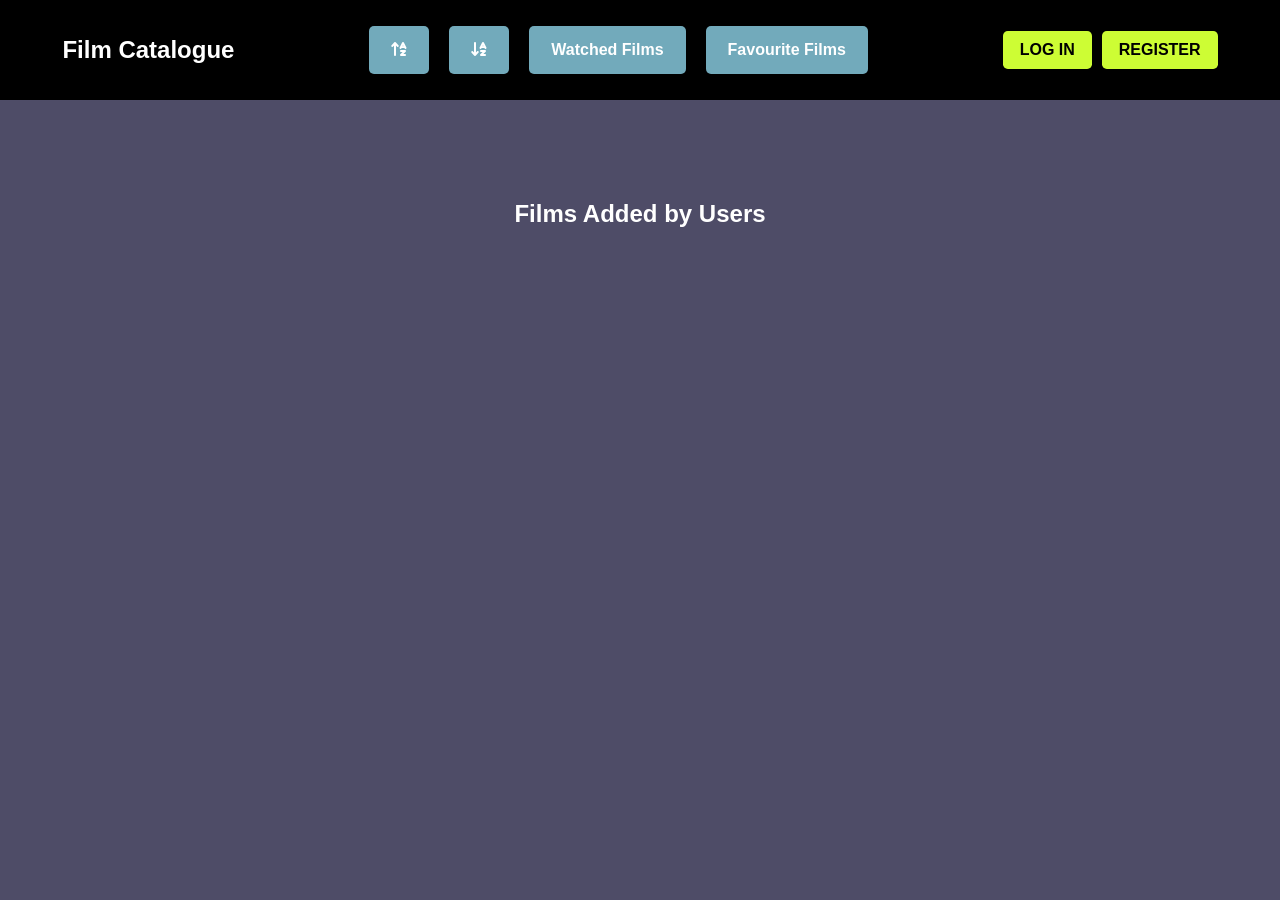
<file: pages/film_catalogue/catalogue/catalogue.html>
<!DOCTYPE html>
<html lang="en">

<head>
    <meta charset="UTF-8">
    <meta name="viewport" content="width=device-width, initial-scale=1.0">
    <title>Film Catalogue</title>
    <link rel="stylesheet" href="https://cdnjs.cloudflare.com/ajax/libs/font-awesome/6.0.0-beta3/css/all.min.css">
    <link rel="stylesheet" href="../shared.css">
    <link rel="stylesheet" href="../../../css_misc/reset.css">
    <link rel="stylesheet" href="../../../css_misc/variables.css">
    <link rel="stylesheet" href="../shared.css">
</head>

<body class="catalogue">

    <nav class="nav--catalogue">
        <h1>Film Catalogue</h1>
        <button id="menu-toggle" name="Mobile menu" title="Mobile menu">
            <i class="fa-solid fa-bars"></i>
        </button> 
        <!-- Container for the main NAv buttons -->
        <div class="button__wrapper">
            <button class="button__sort" id="sort-asc" title="Sort Ascending" name="Sord Descending">
                <i class="fa-solid fa-arrow-up-a-z"></i>
            </button>
            <button class="button__sort" id="sort-desc" title="Sort Descending" name="Sort Ascending">
                <i class="fa-solid fa-arrow-down-a-z"></i>
            </button>
            <button class="button__sort" id="watched-films-button" name="Watched Films">Watched Films</button>
            <button class="button__sort" id="favourite-films-button" name="Favourite Films">Favourite Films</button>
        </div>
        <!-- Container for the login/register/logout buttons -->
        <div id="auth-container">
            <!-- Buttons will be dynamically added here -->
        </div>
    </nav>
    <!-- Section for Original Films -->
    <main class="film-list" id="film-list">
        <!-- Film cards will be dynamically added here -->
    </main>

    <!-- Section for User-Added Films -->
    <div id="user-added-films" class="film-list">
        <!-- User-added film cards will be dynamically added here -->
    </div>
    <script src="./catalogue.js"></script>
</body>

</html>
</file>
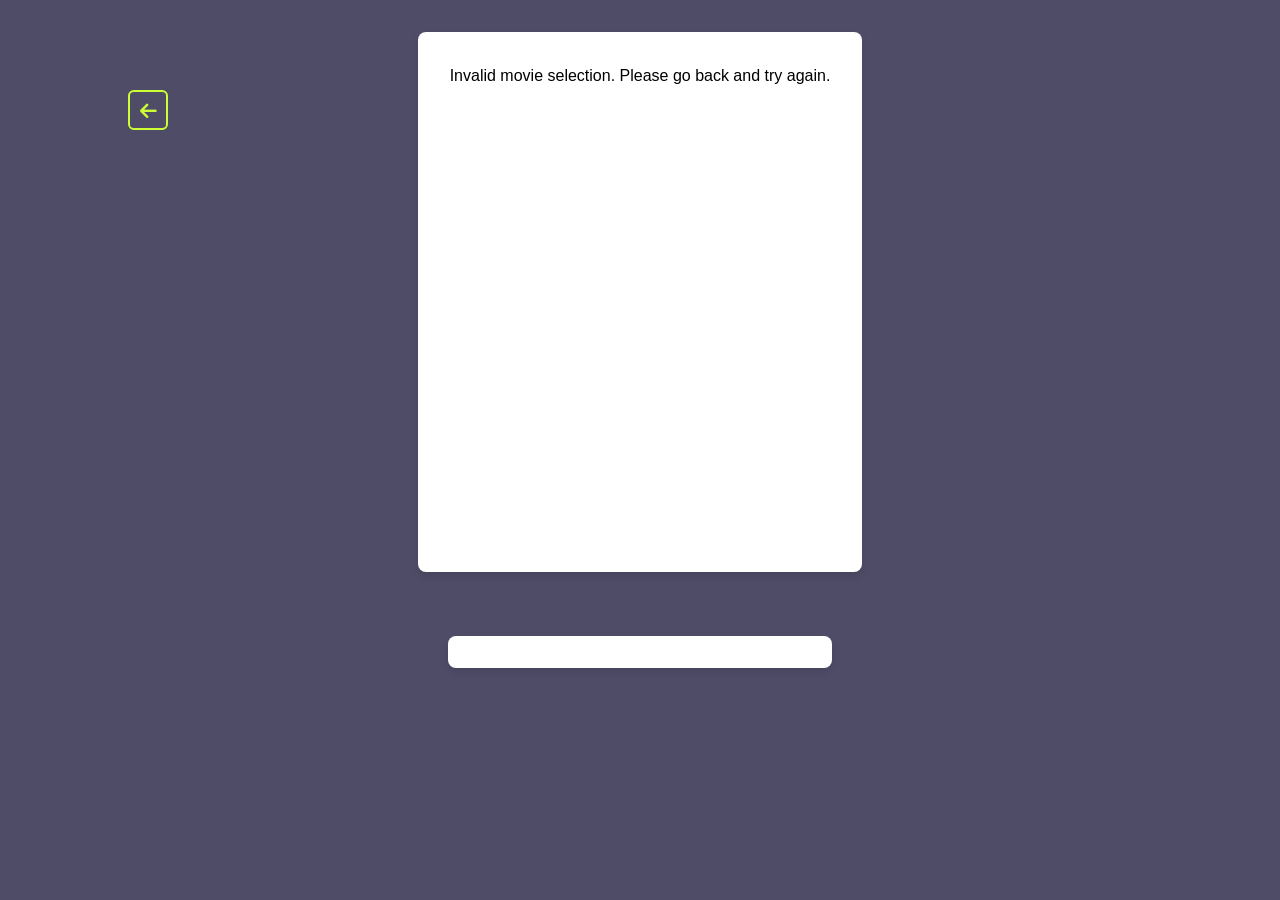
<file: pages/film_catalogue/details/details.html>
<!DOCTYPE html>
<html lang="en">

<head>
    <meta charset="UTF-8">
    <meta name="viewport" content="width=device-width, initial-scale=1.0">
    <title>Film Details</title>
    <link rel="stylesheet" href="./details.css">
    <link rel="stylesheet" href="../../../css_misc/variables.css">
    <link rel="stylesheet" href="../../../css_misc/reset.css">
    <link rel="stylesheet" href="https://cdnjs.cloudflare.com/ajax/libs/font-awesome/6.0.0-beta3/css/all.min.css">
</head>

<body>
    <a href="../catalogue/catalogue.html" class="back__button">
        <i class="fa-solid fa-arrow-left"></i>
    </a>
    <div id="film-details" class="film-details-container">
        <!-- Film details and poster will be dinamically inserted here -->
    </div>
    <div id="comment-section" class="comment-section">
        <!-- Comments and comment form will be dinamically inserted here -->
    </div>
    <script src="./details.js"></script>
</body>

</html>
</file>
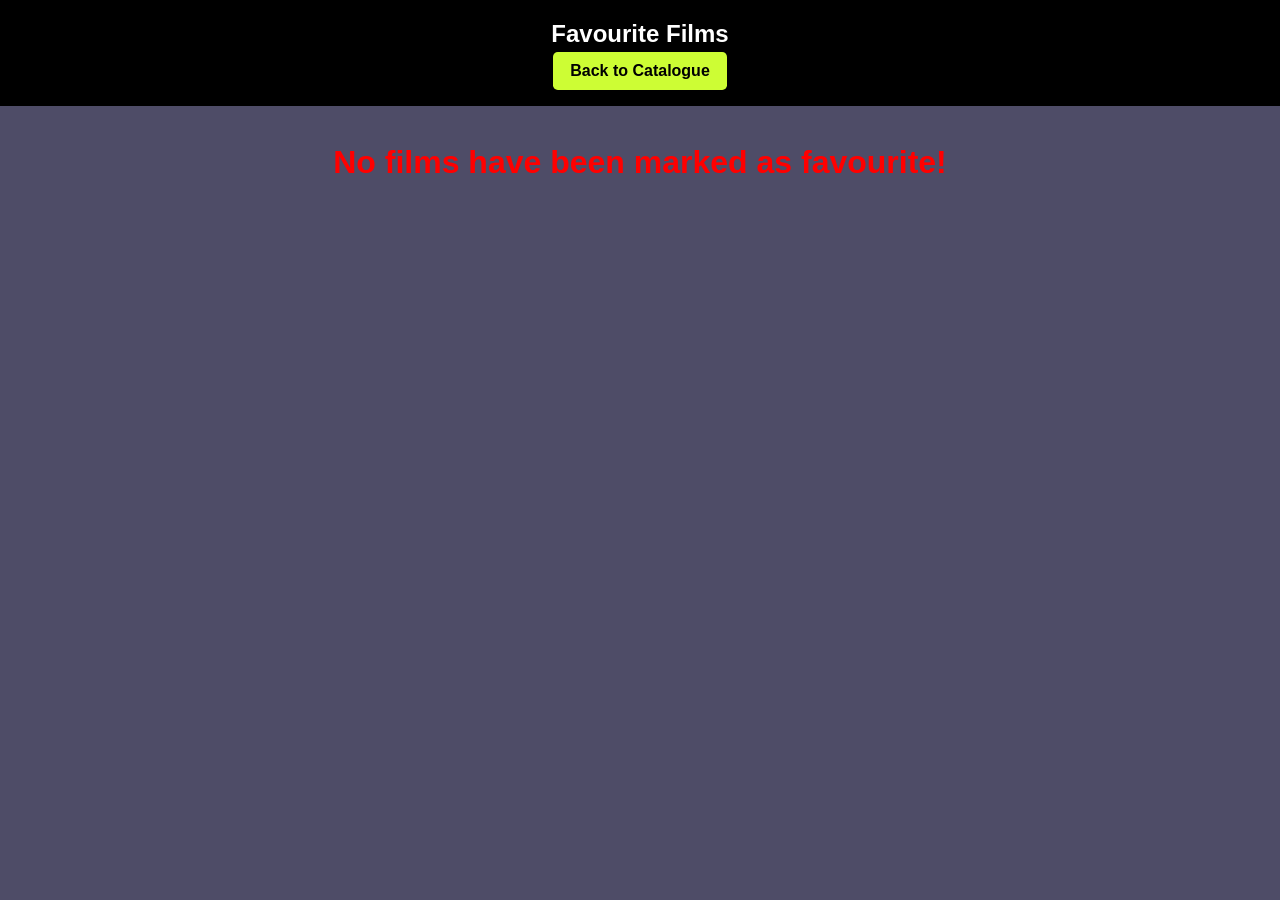
<file: pages/film_catalogue/favourites/favourites.html>
<!DOCTYPE html>
<html lang="en">

<head>
    <meta charset="UTF-8">
    <meta name="viewport" content="width=device-width, initial-scale=1.0">
    <title>Favourite Films</title>
    <link rel="stylesheet" href="https://cdnjs.cloudflare.com/ajax/libs/font-awesome/6.0.0-beta3/css/all.min.css">
    <link rel="stylesheet" href="../shared.css">
    <link rel="stylesheet" href="../../../css_misc/reset.css">
    <link rel="stylesheet" href="../../../css_misc/variables.css">
</head>

<body class="catalogue">
    <nav class="catalogue__header">
        <h1>Favourite Films</h1>
        <div class="link__wrapper">
            <a class="button__action" href="../catalogue/catalogue.html">Back to Catalogue</a>
        </div>
    </nav>
    <main class="film-list" id="favourite-film-list">
        <!-- Favourite film cards will be dinamically inserted here -->
    </main>
    <script src="../favourites/favourites.js"></script>
</body>

</html>
</file>
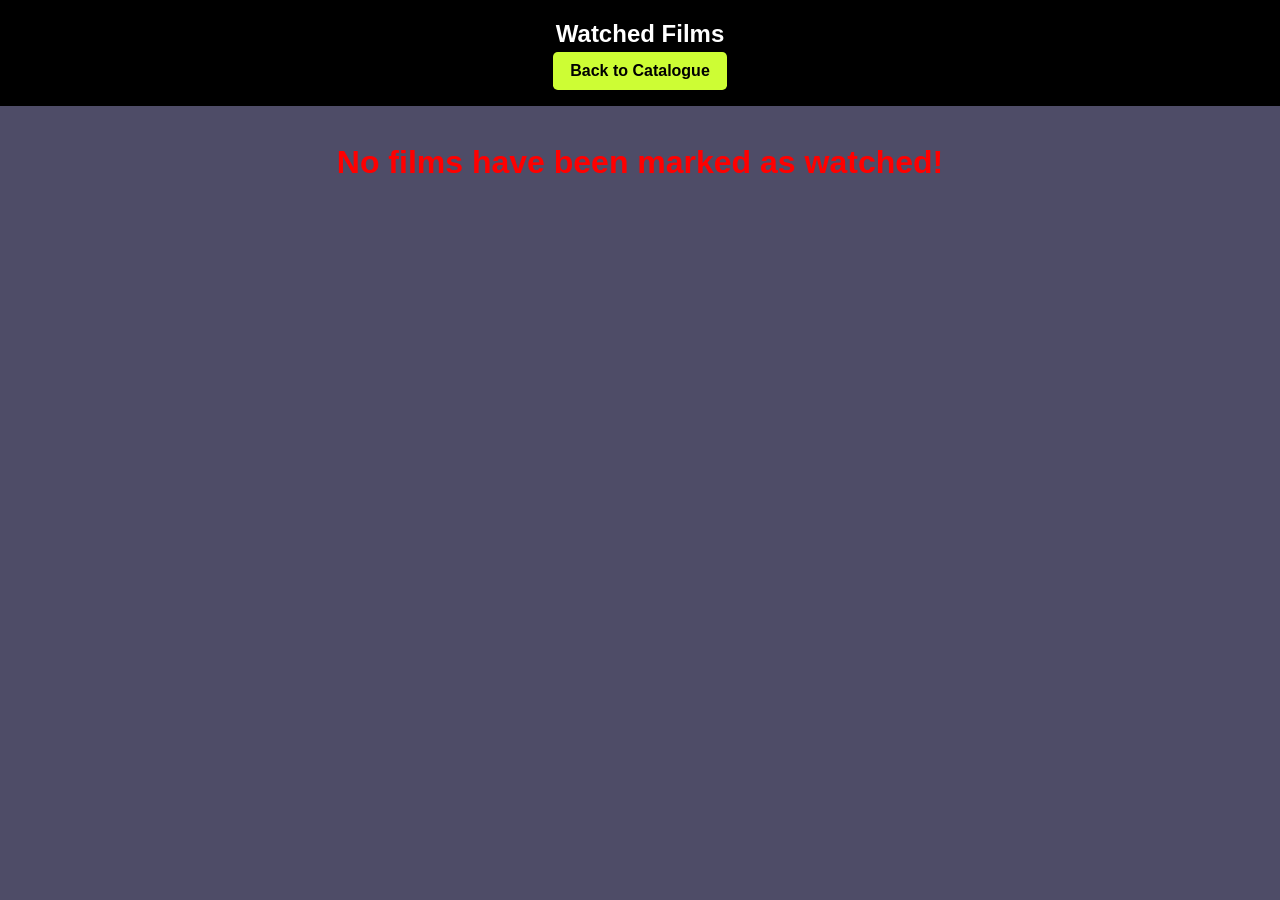
<file: pages/film_catalogue/watched/watched.html>
<!DOCTYPE html>
<html lang="en">

<head>
    <meta charset="UTF-8">
    <meta name="viewport" content="width=device-width, initial-scale=1.0">
    <title>Watched Films</title>
    <link rel="stylesheet" href="https://cdnjs.cloudflare.com/ajax/libs/font-awesome/6.0.0-beta3/css/all.min.css">
    <link rel="stylesheet" href="../shared.css">
    <link rel="stylesheet" href="../../../css_misc/reset.css">
    <link rel="stylesheet" href="../../../css_misc/variables.css">
</head>

<body class="catalogue">

    <nav class="catalogue__header">
        <h1>Watched Films</h1>
        <div class="link__wrapper">
            <a class="button__action" href="../catalogue/catalogue.html">Back to Catalogue</a>
        </div>
    </nav>
    <main class="film-list" id="watched-film-list">
        <!-- Watched film cards will be dinamically inserted here -->
    </main>
    <script src="./watched.js"></script>
</body>

</html>
</file>
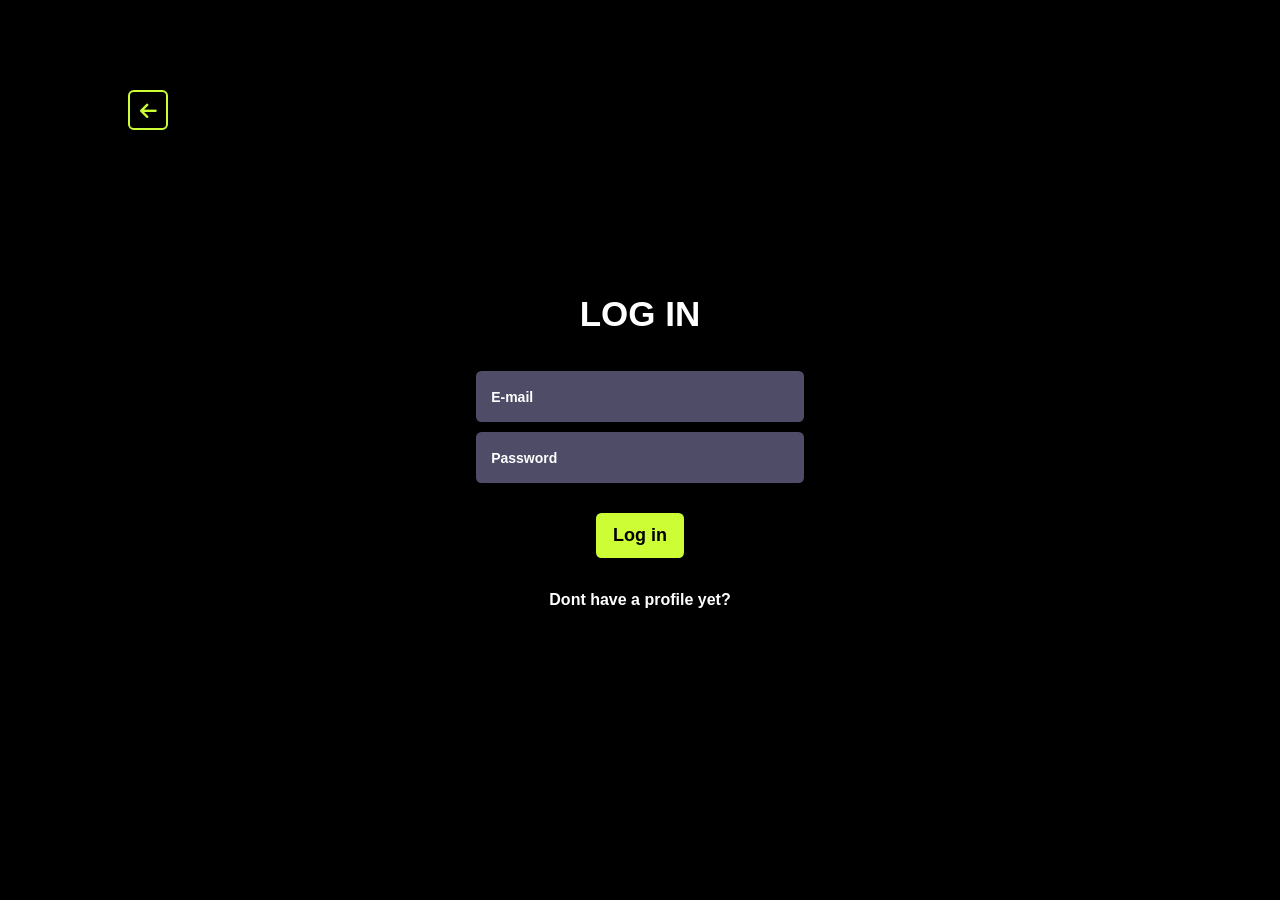
<file: pages/login_and_register/login/login.html>
<!DOCTYPE html>
<html lang="en">

<head>
    <meta charset="UTF-8">
    <meta name="viewport" content="width=device-width, initial-scale=1.0">
    <title>Login</title>
    <link rel="stylesheet" href="../../../css_misc/reset.css">
    <link rel="stylesheet" href="../../../css_misc/variables.css">
    <link rel="stylesheet" href="../shared.css">
    <link rel="stylesheet" href="https://cdnjs.cloudflare.com/ajax/libs/font-awesome/6.0.0-beta3/css/all.min.css">

</head>

<body class="login-register">
    <a href="../../film_catalogue/catalogue/catalogue.html" class="back__button">
        <i class="fa-solid fa-arrow-left"></i>
    </a>
    <section class="form__container">
        <form class="login-register__form white bold">
            <h2 class="white text-center">LOG IN</h2>
            <input 
                class="login-register__inputs"
                type="email" 
                name="email" 
                placeholder="E-mail"
                required
            >
            <input 
                class="login-register__inputs"
                type="password"
                name="password"
                placeholder="Password"
                required
            >
            <button 
                class="button__submit bold"
                type="submit">
                Log in
            </button>
            <a class="redirect-link" href="../register/register.html">Dont have a profile yet?</a>
        </form>
    </section>

    <script src="./login.js"></script>
</body>

</html>
</file>
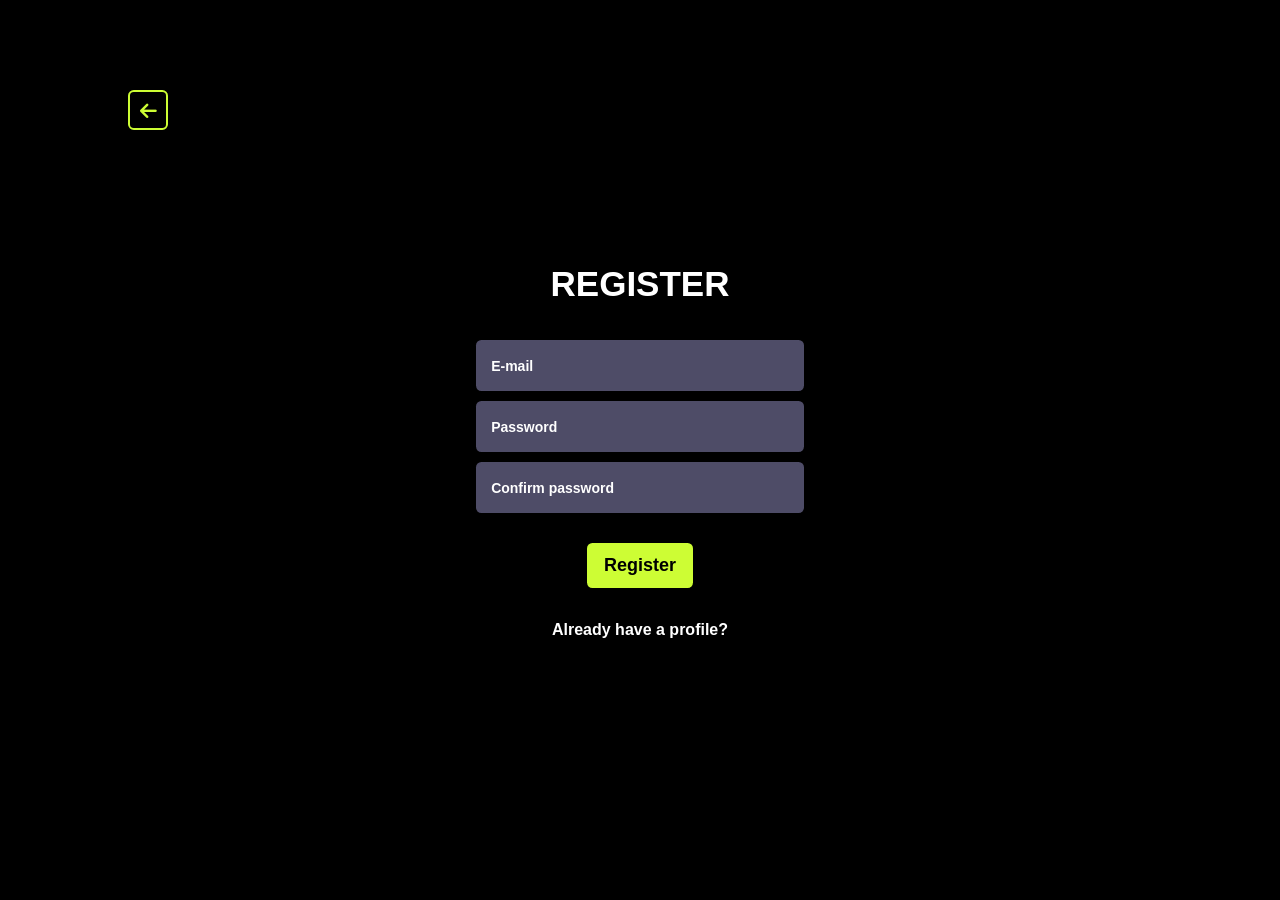
<file: pages/login_and_register/register/register.html>
<!DOCTYPE html>
<html lang="en">

<head>
    <meta charset="UTF-8">
    <meta name="viewport" content="width=device-width, initial-scale=1.0">
    <title>Register</title>
    <link rel="stylesheet" href="../../../css_misc/reset.css">
    <link rel="stylesheet" href="../../../css_misc/variables.css">
    <link rel="stylesheet" href="../shared.css">
    <link rel="stylesheet" href="https://cdnjs.cloudflare.com/ajax/libs/font-awesome/6.0.0-beta3/css/all.min.css">
</head>

<body class="login-register">
    <a href="../../film_catalogue/catalogue/catalogue.html" class="back__button">
        <i class="fa-solid fa-arrow-left"></i>

    </a>
    <section class="form__container">
        <form class="login-register__form white bold">
            <h2 class="white text-center">REGISTER</h2>
            <input class="login-register__inputs" type="email" name="email" placeholder="E-mail" required>
            <input class="login-register__inputs" type="password" name="password" placeholder="Password" required>
            <input class="login-register__inputs" type="password" name="confirm-password" placeholder="Confirm password"
                required>
            <button class="button__submit bold" type="submit">
                Register
            </button>
            <a class="redirect-link" href="../login/login.html">Already have a profile?</a>
        </form>
    </section>

    <script src="./register.js"></script>
</body>

</html>
</file>
<file: pages/film_catalogue/shared.css>
body {
    font-family: Arial, sans-serif;
    margin: 0;
    padding: 0;
    background-color: var(--main);
    background-image: url("");
}

nav {
    background-color: var(--third);
    color: white;
    text-align: center;
    padding: 1rem 0;
}

.nav--catalogue {
    display: flex;
    justify-content: space-around;
    align-items: center;
    /* padding: 10px 20px; */
}

.button__wrapper {
    display: flex;
    justify-content: center;
    align-items: center;
}

.link__wrapper {
    display: flex;
    justify-content: center;
    align-items: center;
    gap: 10px;
}

.button__sort {
    margin: 10px;
    padding: 10px 20px;
    background-color: var(--second);
    color: white;
    border: none;
    border-radius: 5px;
    cursor: pointer;
    transition: all 0.1s;
    border: 2px solid transparent;
    font-weight: bolder;
}

.button__sort:hover {
    background-color: transparent;
    border: 2px solid var(--second);
    color: var(--second);
    font-weight: bolder;
}

.film-list {
    display: flex;
    flex-wrap: wrap;
    justify-content: center;
    padding: 2rem;
    gap: 15px;
}

.film-card {
    position: relative;
    width: 300px;
    height: 450px;
    overflow: hidden;
    border-radius: 8px;
    background-color: var(--second);
    transition: transform 0.3s ease-in-out;
    display: flex;
    justify-content: center;
    align-items: center;
}

.film-poster {
    position: relative;
    width: 100%;
    height: 100%;
    overflow: hidden;
}

.film-poster::after {
    content: '';
    position: absolute;
    top: 0;
    left: 0;
    width: 100%;
    height: 100%;
    background-color: rgba(0, 0, 0, 0);
    /* Initial transparent */
    transition: background-color 0.3s ease-in-out;
    z-index: 1;
}

.film-poster img {
    width: 100%;
    height: 100%;
    object-fit: cover;
    transition: transform 0.3s ease-in-out;
    z-index: 0;
}

.film-card:hover .film-poster::after {
    background-color: rgba(0, 0, 0, 0.8);
    /* Fade to black on hover */
}

.film-title-rating,
.button__more-info,
.button__watched,
.button__like {
    position: absolute;
    opacity: 0;
    transition: opacity 0.3s ease-in-out, transform 0.3s ease-in-out;
    z-index: 2;
}

.film-title-rating,
.button__more-info,
.button__watched {
    text-align: center;
    color: white;
    transform: translateY(10px);
}

.film-card:hover .film-title-rating,
.film-card:hover .button__more-info,
.film-card:hover .button__watched,
.film-card:hover .button__like {
    opacity: 1;
    transform: translateY(0);
}

.film-title-rating {
    top: 30%;
    transform: translate(-50%, -50%) translateY(10px);
    text-align: center;
}

.film-title {
    font-size: 1.5rem;
    margin: 0;
}

.film-rating {
    margin-top: 0.5rem;
    font-size: 1.2rem;
}

.button__action-wrapper {
    display: flex;
    justify-content: space-around;
    align-items: center;
    width: 100%;
    padding: 10px;
    bottom: 20px;
    position: absolute;
    z-index: 3;
    box-sizing: border-box;
    gap: 10px;
    /* Ensure there's a gap between the buttons */
}

#button--logout {
    flex: 0.1;
}

/* Add styles for the delete button */
.button__delete {
    position: absolute;
    top: 15px;
    right: 15px;
    color: white;
    font-size: 27px;
    background: none;
    border: none;
    cursor: pointer;
    transition: all 0.1s;
    opacity: 0;
    /* Initially hidden */
    z-index: 30;
}

.film-card:hover .button__delete {
    opacity: 1;
    /* Visible on hover */
}

.button__delete:hover {
    color: red;
    /* Change color on hover for visibility */
}

/* Hide delete button for non-user-added films */
#film-list .button__delete {
    display: none;
}

/* Ensure delete button for user-added films is displayed */
#user-added-films .button__delete {
    display: block;
}

/* Update the like button styles if needed */
.button__like {
    top: 15px;
    left: 15px;
    /* Adjust the position to avoid overlapping with delete button */
    color: white;
    font-size: 27px;
    background: none;
    border: none;
    cursor: pointer;
    transition: all 0.1s;
    opacity: 0;
    /* Initially hidden */
}

.film-card:hover .button__like {
    opacity: 1;
    /* Visible on hover */
}

.button__action-l,
.button__action-r {
    text-align: center;
    position: relative;
    left: 0;
    padding: 10px;
    background-color: transparent;
    font-weight: bold;
    color: white;
    border: none;
    border-radius: 5px;
    cursor: pointer;
    outline: 1px solid white;
    transition: all 0.1s;
}

.button__action-l:hover,
.button__action-r:hover {
    background-color: white;
    color: black;
}

.button__action-l {
    max-width: 130px;
}

.user {
    font-size: x-large;
    text-align: center;
}

#auth-container {
    display: flex;
    justify-content: center;
    align-items: center;
    gap: 10px;
}

/* Add Film Button Styles */
.add-film-container {
    display: flex;
    justify-content: center;
    margin: 30px 0;
    /* Add some space above and below the button */
}


.modal-content {
    width: 30%;
    min-width: 300px;
    padding: 15px;
    border-radius: 0.3em;
    box-shadow: 0 0 7px -2px black;
    background-color: var(--second);
    color: white;
    display: flex;
    justify-content: center;
    align-items: center;
    flex-direction: column;
}

#modal-add-film-form {
    display: flex;
    justify-content: center;
    align-items: center;
    flex-direction: column;
}

#modal-add-film-form input {
    border-radius: 0.3em;
    border: 0;
    box-shadow: 0 0 3px;
    outline: none;
    transition: all 0.1s;
    width: 100%;
}

#modal-add-film-form input:hover {
    box-shadow: 0 0 7px;
}

#modal-add-film-form input:focus {
    outline: 2px solid var(--action-color);
}

#modal-add-film-form button:last-of-type {
    margin-top: 10px;
}

#modal-add-film-form label {
    align-self: baseline;
}

.modal-close {
    background-color: var(--main);
    width: 34px;
    height: 34px;
    display: flex;
    justify-content: center;
    align-items: center;
    align-self: flex-end;
    border-radius: inherit;
    cursor: pointer;
    font-size: 24px;
    transition: all 0.1s;
}

.modal-close:hover,
.modal-close:focus {
    background-color: transparent;
    outline: 2px solid red;
    color: red;
    font-weight: bolder;
}

#add-film-modal {
    position: fixed;
    top: 0;
    left: 0;
    width: 100%;
    height: 100%;
    background-color: rgba(0, 0, 0, 0.5);
    display: flex;
    justify-content: center;
    align-items: center;
    z-index: 1001;
}



#button--add-film--container {
    display: flex;
    justify-content: center;
    align-items: center;
    width: 100%;
}

#button-add-film {
    width: 20%;
    margin: 20px;
}

.user-films-heading {
    width: 100%;
    text-align: center;
    color: white;
    font-weight: bolder;
}


#menu-toggle {
    display: none;
}


/* Responsive Navigation Menu */
@media (max-width: 890px) {
    .nav--catalogue {
        flex-direction: column;
        align-items: flex-end;
        padding: 10px;
        gap: 20px;
    }

    .nav--catalogue h1 {
        margin-bottom: 10px;
        align-self: center;
        text-align: center;
    }

    #user-name {
        display: none;
    }

    .button__wrapper {
        display: none;
        flex-direction: column;
        width: 100%;
        align-items: flex-end;
    }

    .nav--catalogue.active .button__wrapper {
        display: flex;
    }

    #menu-toggle {
        display: block;
        color: var(--third);
        background-color: var(--action-color);
        padding: 10px;
        border: 2px solid transparent;
        cursor: pointer;
        width: 10%;
        text-align: center;
        transition: all 0.1s;
        border-radius: 0.3em;
    }

    #menu-toggle:hover {
        background-color: transparent;
        color: var(--action-color);
        border: 2px solid var(--action-color);
    }

    #button-add-film {
        width: 80%;
    }
}
</file>
<file: css_misc/variables.css>
:root {
    --main: #4E4C67;
    --first: #CDA6AD;
    --second: #72AABB;
    --third: #000000;
    --fourth: #3F3D56;
    --action-color: #CDFD34;
}

.body {
    font-family: 'Inter', sans-serif;
}

.white {
    color: white;
}

.action-color {
    color: var(--action-color);
}

.text-center {
    text-align: center;
}

.bold {
    font-weight: bold;
}

.back__button {
    cursor: pointer;
    height: 40px;
    width: 40px;
    display: flex;
    justify-content: center;
    align-items: center;
    border-radius: 0.3em;
    border: 2px solid var(--action-color);
    color: var(--action-color);
    text-decoration: none;
    font-weight: 800;
    font-size: larger;
    padding: 7px;
    padding-bottom: 10px;
    position: fixed;
    top: 10%;
    left: 10%;
    transition: all 0.2s;
    padding-top: 11px;

}

.back__button:hover {
    border: 2px solid white;
    border-radius: 100%;
    color: white;
}

.button__action {
    cursor: pointer;
    border-radius: 0.3em;
    background-color: var(--action-color);
    color: var(--third);
    font-weight: bold;
    padding: 5px 15px;
    border: 2px solid transparent;
    transition: all 0.1s;
    text-decoration: none;
}

.button__action:hover {
    background-color: transparent;
    color: var(--action-color);
    border: 2px solid var(--action-color);
}

.error-message {
    font-weight: bolder;
    color: red;
}

@media screen and (max-width: 890px) {
    .back__button {
        left: 2%;
    }
}
</file>
<file: pages/film_catalogue/details/details.css>
body {
    font-family: Arial, sans-serif;
    margin: 0;
    padding: 0;
    background-color: var(--main);
    height: 100%;
    display: flex;
    justify-content: center;
    align-items: center;
    flex-direction: column;
}

#film-details {
    display: flex;
    background-color: white;
    padding: 2rem;
    border-radius: 8px;
    box-shadow: 0 4px 8px rgba(0, 0, 0, 0.1);
    margin: 2rem auto;
    max-width: 50vw;
    height: 60vh;
    display: flex;
}

.film-details__left,
.film-details__right {
    padding: 10px;
    display: flex;
    justify-content: center;
}

.film-details__left {
    flex: 1;
    align-items: center;
}

.film-details__right {
    align-items: flex-start;
    flex-direction: column;
    flex: 2;
}

.film-details__left img {
    border-radius: 0.3em;
    box-shadow: 0 0 5px -1px black;
    width: 100%;
    max-width: 200px;
    /* Adjust size as needed */
}

#comment-section {
    background-color: white;
    padding: 1rem;
    border-radius: 8px;
    box-shadow: 0 4px 8px rgba(0, 0, 0, 0.1);
    margin: 2rem auto;
    width: 30vw;
}

.comment {
    border-bottom: 1px solid #ccc;
    padding: 1rem 0;
}

.comment p:last-of-type {
    color: white;
    background-color: rgb(178, 178, 178);
    background-color: var(--second);
    padding: 5px;
    border-radius: 0.3em;
}

.textarea--comment {
    resize: none;
    width: 100%;
    margin-bottom: 1rem;
    padding: 5px;
    border: 0;
    outline: 0;
    box-shadow: 0 0 7px -3px;
    border-radius: 0.3em;
    transition: all 0.1s;
}

.textarea--comment:hover {
    box-shadow: 0 0 10px -3px;
}

.textarea--comment:focus {
    outline: 1px solid gray;
}

@media screen and (max-width: 990px) {

    #film-details {
        height: max-content;
        display: flex;
        flex-direction: column;
        padding: 1rem;
        margin: 1rem auto;
        max-width: 70vw;

    }

    #film-details img {
        min-width: 80px;
    }

    #comment-section {
        width: 50vw;
    }
}

.button-wrapper{
    display: flex;
    width: 100%;
    justify-content: center;
}

.button-wrapper button:hover {
    background-color: var(--action);
}
</file>
<file: pages/login_and_register/shared.css>
body {
    font-family: Arial, sans-serif;
}

.login-register {
    background-color: var(--third);
    height: 100vh;
    width: 100vw;
    display: flex;
    justify-content: center;
    align-items: center;
}

.form__container {
    display: flex;
    justify-content: center;
    align-items: center;
    height: 80vh;
    width: 80%;
}

.login-register__form {
    display: flex;
    justify-content: center;
    align-items: center;
    flex-direction: column;
    width: 80%;
    gap: 10px;
}

.login-register__form h2 {
    font-size: 35px;
    margin-bottom: 20px;
}

.login-register__inputs {
    padding: 12px 15px;
    border-radius: 0.3em;
    border: none;
    width: 40%;
    background-color: var(--main);
    transition: all 0.1s;
    color: white;
    font-size: large;
}

.login-register__inputs::placeholder {
    color: white;
    font-size: 14px;
}

.login-register__inputs:focus {
    outline: 2px solid var(--action-color);
    color: var(--action-color);
}

.button__submit {
    cursor: pointer;
    border-radius: 0.3em;
    font-size: large;
    border: none;
    color: var(--third);
    background-color: var(--action-color);
    padding: 7px 15px;
    border: 2px solid transparent;
    transition: all 0.1s;
    margin: 20px 0 20px 0;
}

.button__submit:hover {
    background-color: transparent;
    border: 2px solid var(--action-color);
    color: var(--action-color);
}

.redirect-link {
    text-decoration: none;
    color: white;
}

.redirect-link:hover {
    color: var(--action-color);
    text-decoration: underline;
}

@media screen and (max-width: 890px) {
    .login-register__inputs {
        width: 100%;
    }
}
</file>
